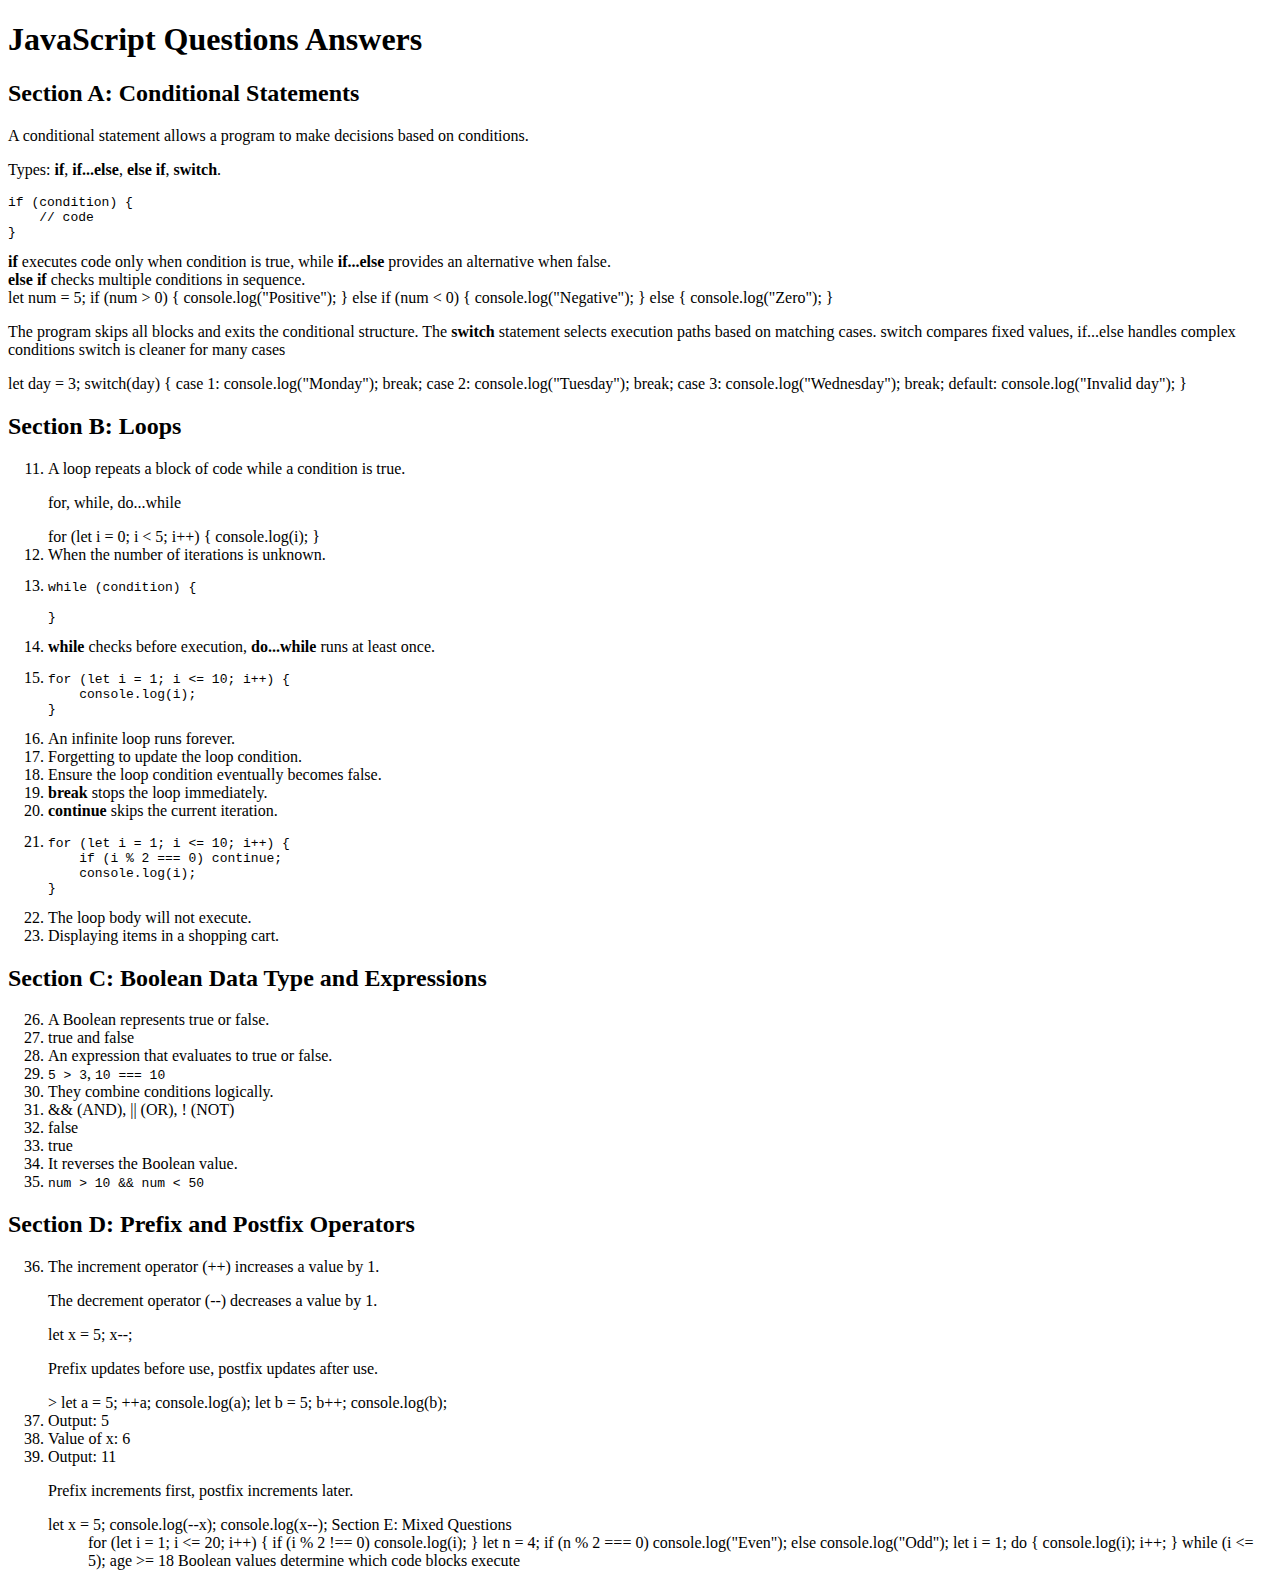
<file: homework.html>
<!DOCTYPE html>
<html lang="en">
<head>
  <meta charset="UTF-8">
  <meta name="viewport" content="width=device-width, initial-scale=1.0">
  <title>Document</title>
</head>
<body>

<h1>JavaScript Questions  Answers</h1>

<h2>Section A: Conditional Statements</h2>

<p>A conditional statement allows a program to make decisions based on conditions.</p>

<p>Types: <b>if</b>, <b>if...else</b>, <b>else if</b>, <b>switch</b>.</li></p>


<pre>
if (condition) {
    // code
}
</pre>
</li>

<li><b>if</b> executes code only when condition is true, while <b>if...else</b> provides an alternative when false.</li>

<li><b>else if</b> checks multiple conditions in sequence.</li>

let num = 5;
if (num > 0) {
    console.log("Positive");
} else if (num < 0) {
    console.log("Negative");
} else {
    console.log("Zero");
}

 <p>The program skips all blocks and exits the conditional structure.
The <b>switch</b> statement selects execution paths based on matching cases.
switch compares fixed values, if...else handles complex conditions switch is cleaner for many cases</p>



let day = 3;
switch(day) {
    case 1: console.log("Monday"); break;
    case 2: console.log("Tuesday"); break;
    case 3: console.log("Wednesday"); break;
    default: console.log("Invalid day");
}
</pre>
</li>
</ol>

<h2>Section B: Loops</h2>
<ol start="11">
<li>A loop repeats a block of code while a condition is true.</li>

<p>for, while, do...while
</p>
for (let i = 0; i < 5; i++) {
    console.log(i);
}


<li>When the number of iterations is unknown.</li>

<li>
<pre>
while (condition) {

}
</pre>
</li>

<li><b>while</b> checks before execution, <b>do...while</b> runs at least once.</li>

<li>
<pre>
for (let i = 1; i <= 10; i++) {
    console.log(i);
}
</pre>
</li>

<li>An infinite loop runs forever.</li>

<li>Forgetting to update the loop condition.</li>

<li>Ensure the loop condition eventually becomes false.</li>

<li><b>break</b> stops the loop immediately.</li>

<li><b>continue</b> skips the current iteration.</li>

<li>
<pre>
for (let i = 1; i <= 10; i++) {
    if (i % 2 === 0) continue;
    console.log(i);
}
</pre>
</li>

<li>The loop body will not execute.</li>

<li>Displaying items in a shopping cart.</li>
</ol>

<h2>Section C: Boolean Data Type and Expressions</h2>
<ol start="26">
<li>A Boolean represents true or false.</li>

<li>true and false</li>

<li>An expression that evaluates to true or false.</li>

<li><code>5 > 3</code>, <code>10 === 10</code></li>

<li>They combine conditions logically.</li>

<li>&& (AND), || (OR), ! (NOT)</li>

<li>false</li>

<li>true</li>

<li>It reverses the Boolean value.</li>

<li><code>num > 10 && num < 50</code></li>
</ol>

<h2>Section D: Prefix and Postfix Operators</h2>
<ol start="36">
<li>The increment operator (++) increases a value by 1.</li>

<p>The decrement operator (--) decreases a value by 1.</p>
let x = 5;
x--;
<p>Prefix updates before use, postfix updates after use.</p>

>
  let a = 5;
 ++a;
 console.log(a);
 let b = 5;
 b++;
 console.log(b);


<li>Output: 5</li>

<li>Value of x: 6</li>

<li>Output: 11</li>

<p>Prefix increments first, postfix increments later.</p>
let x = 5;
console.log(--x);
console.log(x--);
Section E: Mixed Questions
<ol start="46">
for (let i = 1; i <= 20; i++) {
    if (i % 2 !== 0) console.log(i);
}

let n = 4;
if (n % 2 === 0)
    console.log("Even");
else
    console.log("Odd");

let i = 1;
do {
    console.log(i);
    i++;
} while (i <= 5);
age >= 18
Boolean values determine which code blocks execute
</body>
</html>
</file>
